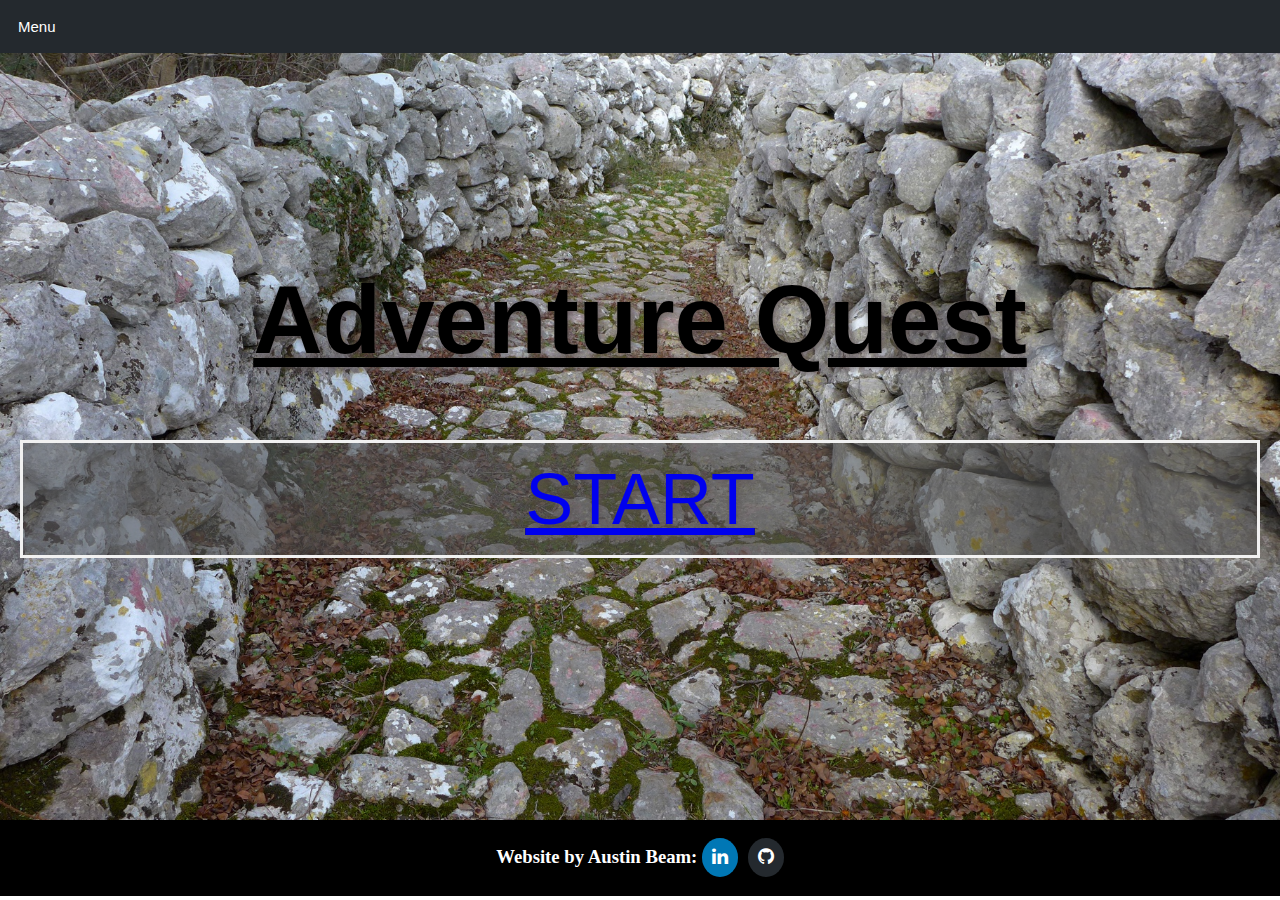
<file: index.html>
<!DOCTYPE html>
    <head>
        <meta charset="UTF-8">
        <meta name="viewport" content="width=device-width, initial-scale=1.0">
        <!-- CSS -->
        <link rel="stylesheet" href="style.css">
        <link rel="stylesheet" href="media.css">
        <!-- Add icon library -->
        <link rel="stylesheet" href="https://cdnjs.cloudflare.com/ajax/libs/font-awesome/4.7.0/css/font-awesome.min.css">
        <title>
            Adventure Quest
        </title>
    </head>
    <header>
        <button type="button" class="collapsible">Menu</button>
        <div class="menu">
            <ul class="main-nav">
                <a href="index.html"><li>Home</li></a>
                <a href="faq.html"><li>FAQ</li></a>
                <a href="about.html"><li>About</li></a>
            </ul>
        </div>
        <!-- Menu Button Functionality -->
        <script src="/JavaScript/menu.js"></script>
    </header>
    <body>
        <div class="body-wrapper">
            <div class="main-background">
                <div class="main-title">
                    <h1>Adventure Quest</h1>
                    <a href="storyArc/story.html"><h2 class="start-button">START</h2></a>
                </div>
            </div>
        </div>
    </body>
    <footer>
        <div class="author">
            <h3>Website by Austin Beam: 
            <a href="https://www.linkedin.com/in/austin-beam-10b523134" class="fa fa-linkedin"></a>
            <a href="https://github.com/BFBeam" class="fa fa-github"></a></h3>
        </div>
    </footer>
</html>
</file>
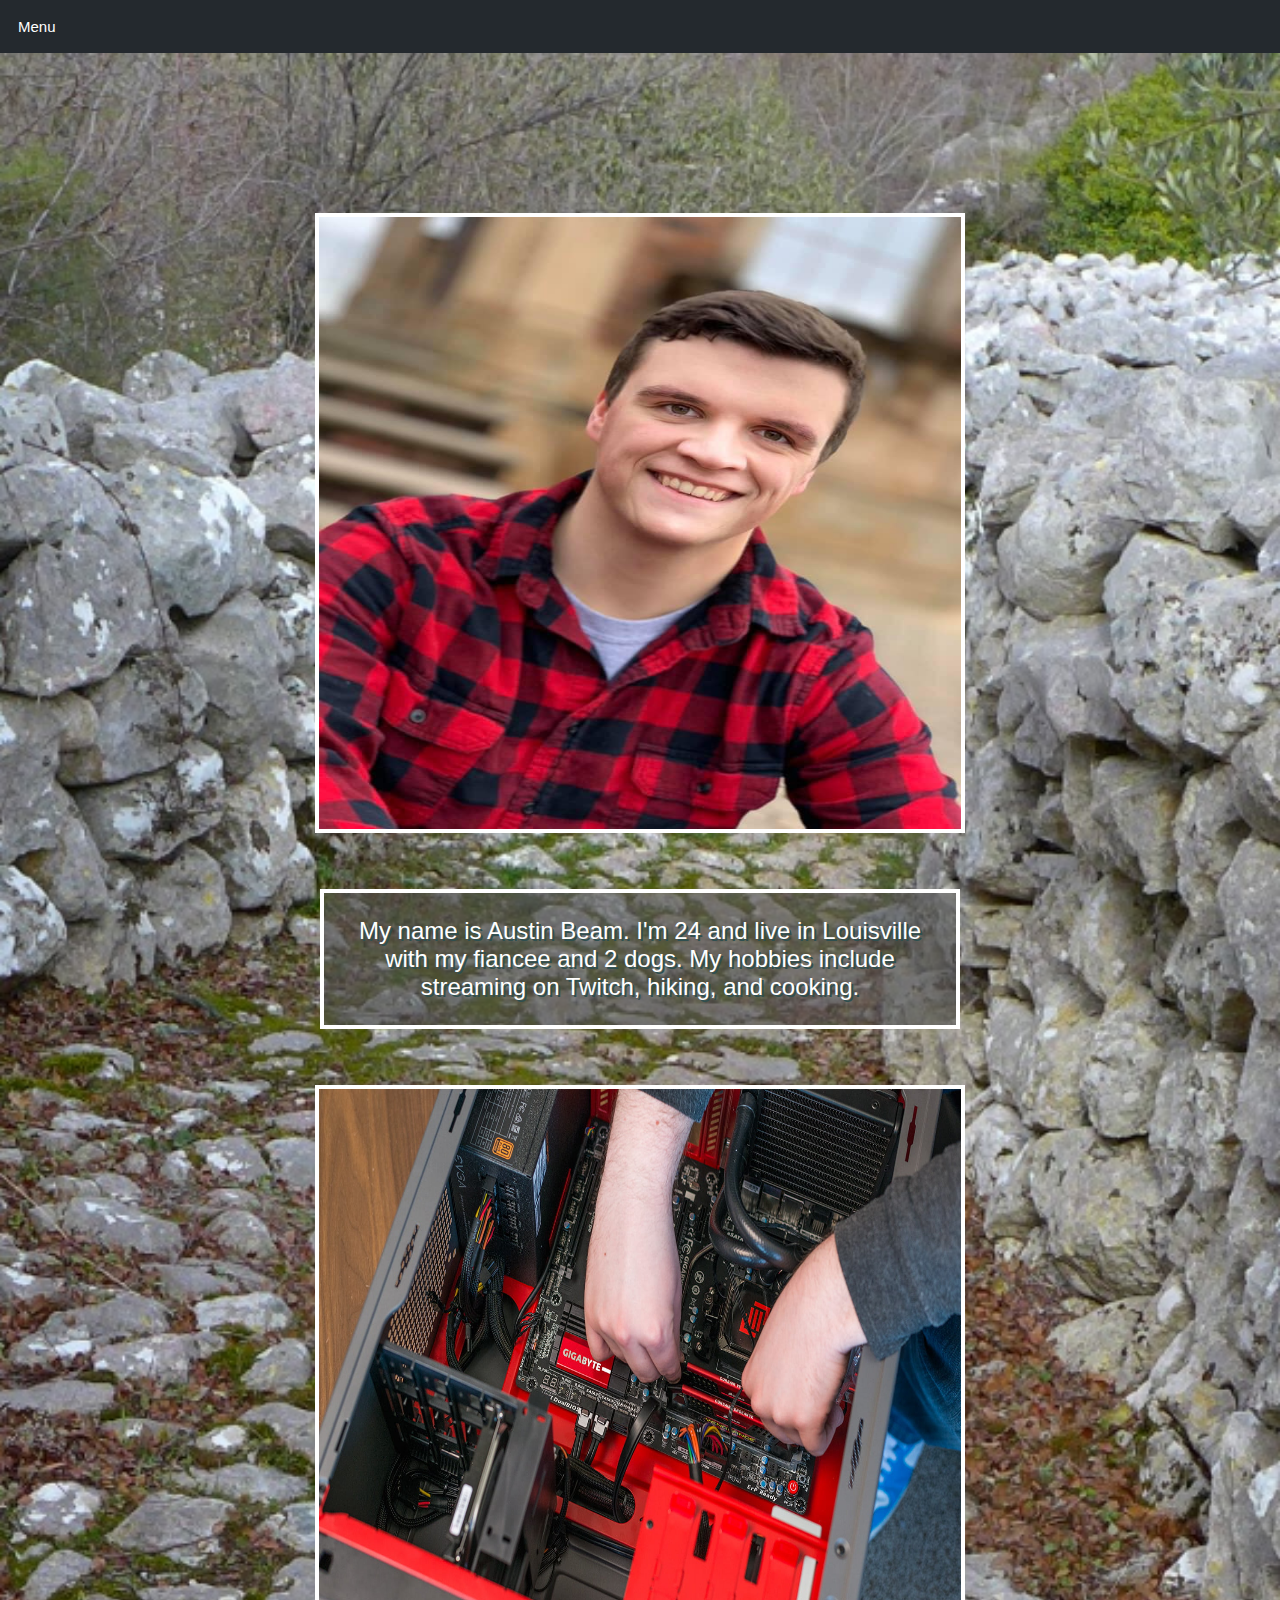
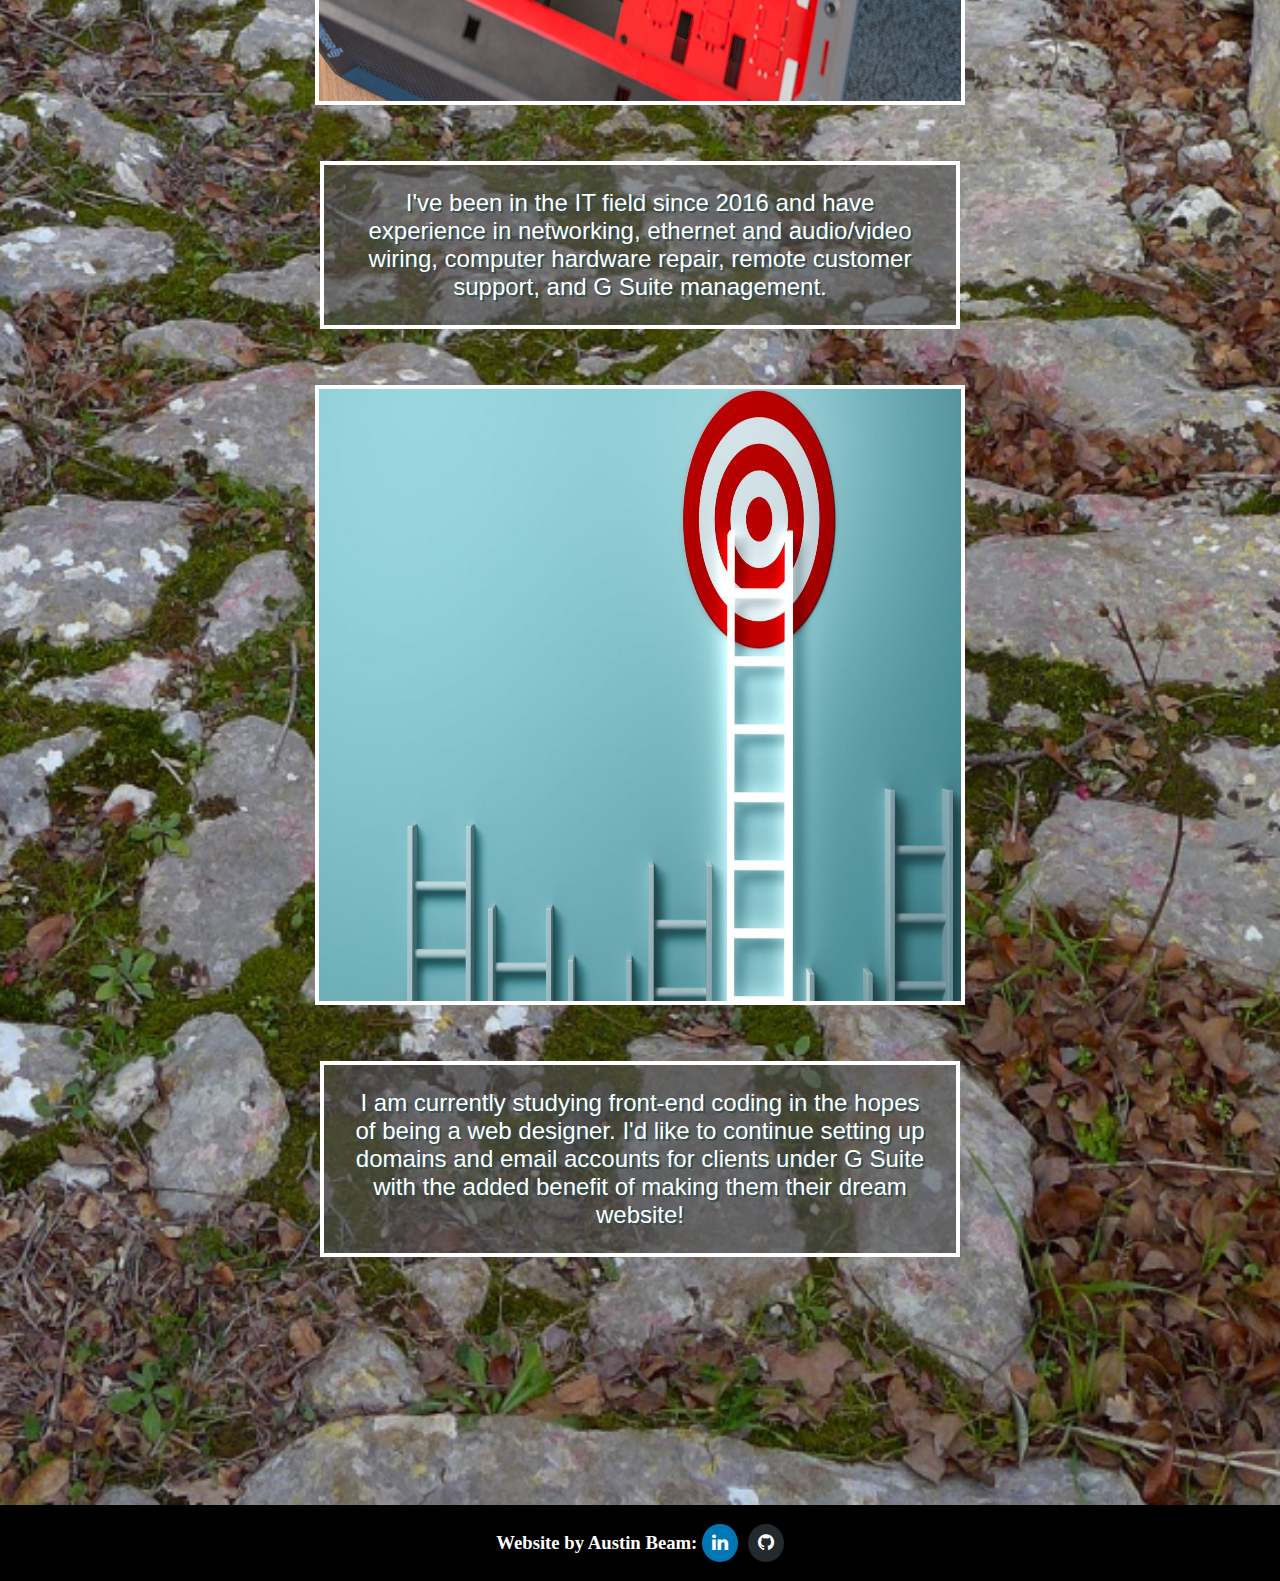
<file: about.html>
<!DOCTYPE html>
<head>
    <meta charset="UTF-8">
    <meta name="viewport" content="width=device-width, initial-scale=1.0">
    <!-- CSS -->
    <link rel="stylesheet" href="style.css">
    <link rel="stylesheet" href="media.css">
    <!-- Add icon library -->
    <link rel="stylesheet" href="https://cdnjs.cloudflare.com/ajax/libs/font-awesome/4.7.0/css/font-awesome.min.css">
        <title>
            Adventure Quest | About
        </title>
</head>
<header>
    <button type="button" class="collapsible">Menu</button>
    <div class="menu">
        <ul class="main-nav">
            <a href="index.html"><li>Home</li></a>
            <a href="faq.html"><li>FAQ</li></a>
            <a href="about.html"><li>About</li></a>
        </ul>
    </div>
    <!-- Menu Button Functionality -->
    <script src="/JavaScript/menu.js"></script>
</header>
<body>
    <div class="body-wrapper about-content main-background">
        <img src="Pictures/linkedin profile.jpg" alt="Austin Beam's Profile Picture.">
        
        <p>My name is Austin Beam. I'm 24 and live in Louisville with my fiancee and 2 dogs.
            My hobbies include streaming on Twitch, hiking, and cooking.
        </p>
        
        <p>I've been in the IT field since 2016 and have experience in networking,
            ethernet and audio/video wiring, computer hardware repair, remote customer support, and G Suite
            management.</p>
        <img src="Pictures/pcbuild.jpg" alt="Example of a PC being built.">
        <img src="Pictures/mygoals.jpg" alt="Ladder that reaches a target to represent my goals.">
        
        <p>I am currently studying front-end coding in the hopes of being a web designer. I'd like to
            continue setting up domains and email accounts for clients under G Suite with the added
            benefit of making them their dream website!
        </p>
    </div>
</body>
<footer>
    <div class="author">
        <h3>Website by Austin Beam: 
        <a href="https://www.linkedin.com/in/austin-beam-10b523134" class="fa fa-linkedin"></a>
        <a href="https://github.com/BFBeam" class="fa fa-github"></a></h3>
    </div>
</footer>
</html>
</file>
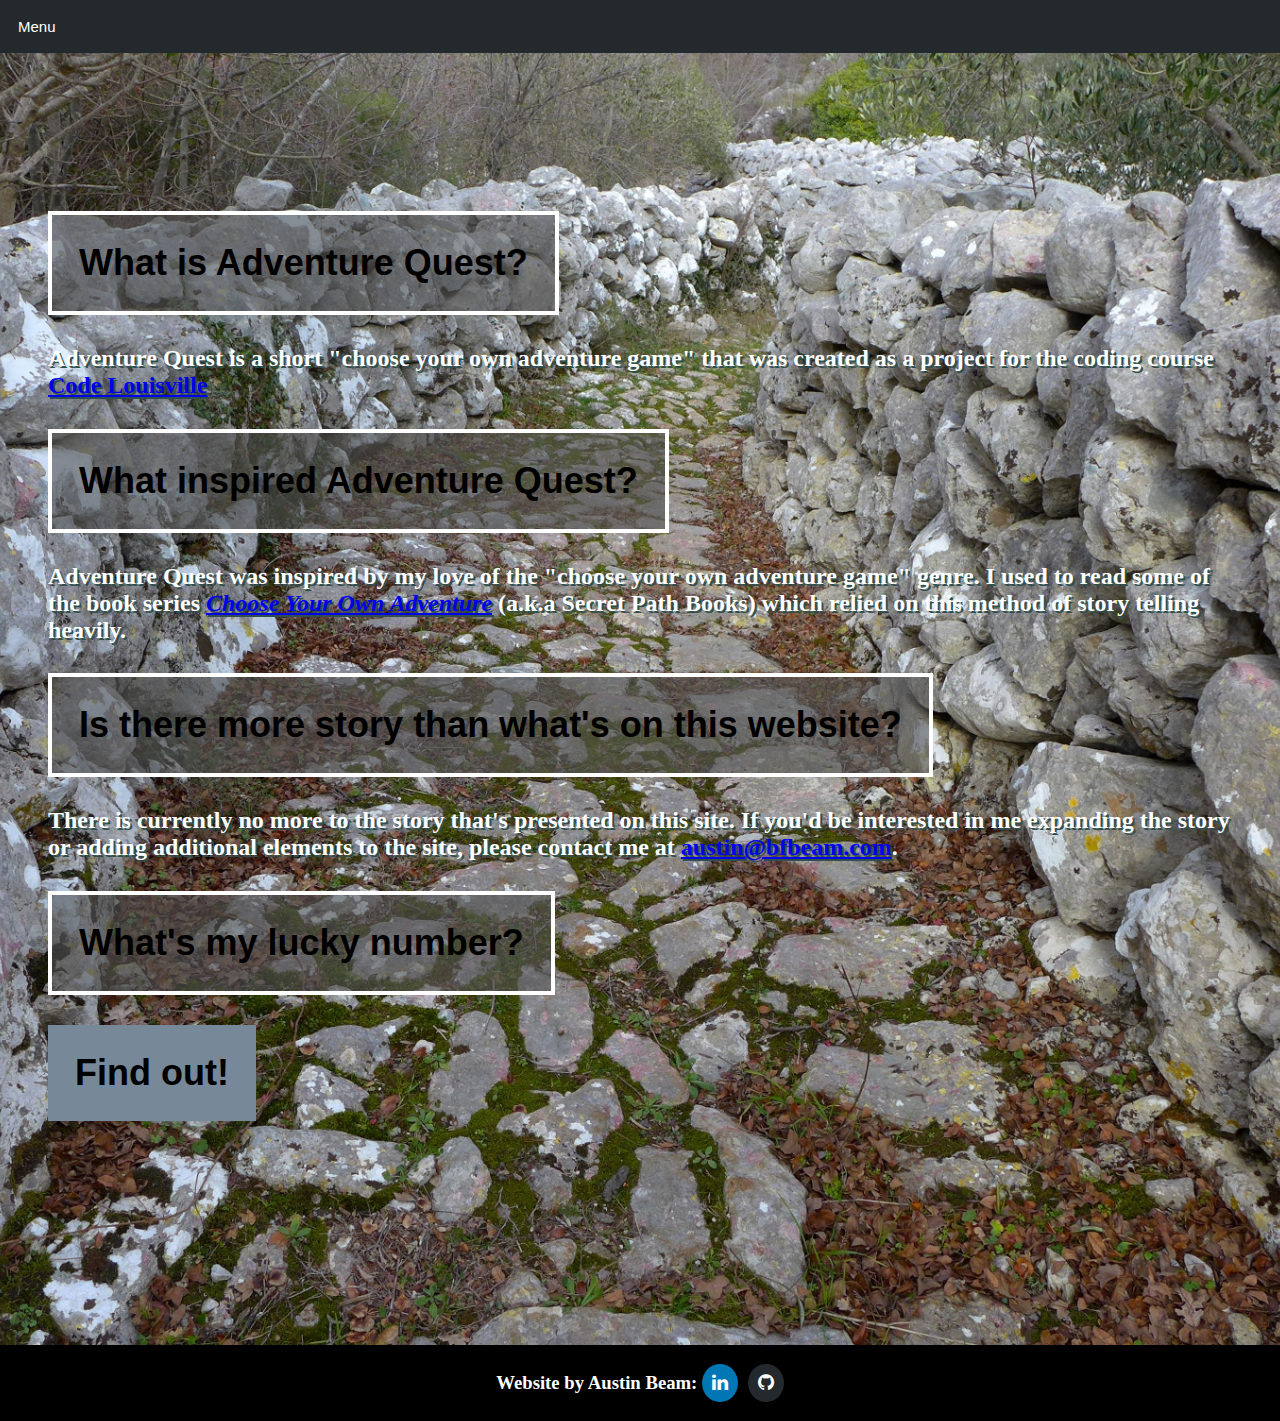
<file: faq.html>
<!DOCTYPE html>
<head>
    <meta charset="UTF-8">
    <meta name="viewport" content="width=device-width, initial-scale=1.0">
    <!-- CSS -->
    <link rel="stylesheet" href="style.css">
    <link rel="stylesheet" href="media.css">
    <!-- Add icon library -->
    <link rel="stylesheet" href="https://cdnjs.cloudflare.com/ajax/libs/font-awesome/4.7.0/css/font-awesome.min.css">
        <title>
            Adventure Quest | FAQ
        </title>
</head>
<header>
    <button type="button" class="collapsible">Menu</button>
    <div class="menu">
        <ul class="main-nav">
            <a href="index.html"><li>Home</li></a>
            <a href="faq.html"><li>FAQ</li></a>
            <a href="about.html"><li>About</li></a>
        </ul>
    </div>
    <!-- Menu Button Functionality -->
    <script src="/JavaScript/menu.js"></script>
</header>
<body>
    <div class="body-wrapper main-background">
        <div class="faq-content">
            <h2>What is Adventure Quest?</h2>
            <p>Adventure Quest is a short "choose your own adventure game" that was created as a project for the coding course 
                <a href="https://codelouisville.org/">Code Louisville</a></p>
            <h2>What inspired Adventure Quest?</h2>
            <p>Adventure Quest was inspired by my love of the "choose your own adventure game" genre. I used to read
                some of the book series <a href="https://en.wikipedia.org/wiki/Choose_Your_Own_Adventure"><i>Choose Your Own Adventure</i></a> (a.k.a Secret Path Books)
                which relied on this method of story telling heavily.
            </p>
            <h2>Is there more story than what's on this website?</h2>
            <p>There is currently no more to the story that's presented on this site. If you'd be interested in me expanding the story or
                adding additional elements to the site, please contact me at <a href="mailto:austin@bfbeam.com">austin@bfbeam.com</a>.
            </p>
            <h2>What's my lucky number?</h2>
        <button id="lucky">Find out!</button>
    </div>
    </div>
    <script src="JavaScript/luckyNum.js"></script>
</body>
<footer>
    <div class="author">
        <h3>Website by Austin Beam: 
        <a href="#" class="fa fa-linkedin"></a>
        <a href="#" class="fa fa-github"></a></h3>
    </div>
</footer>
</html>
</file>
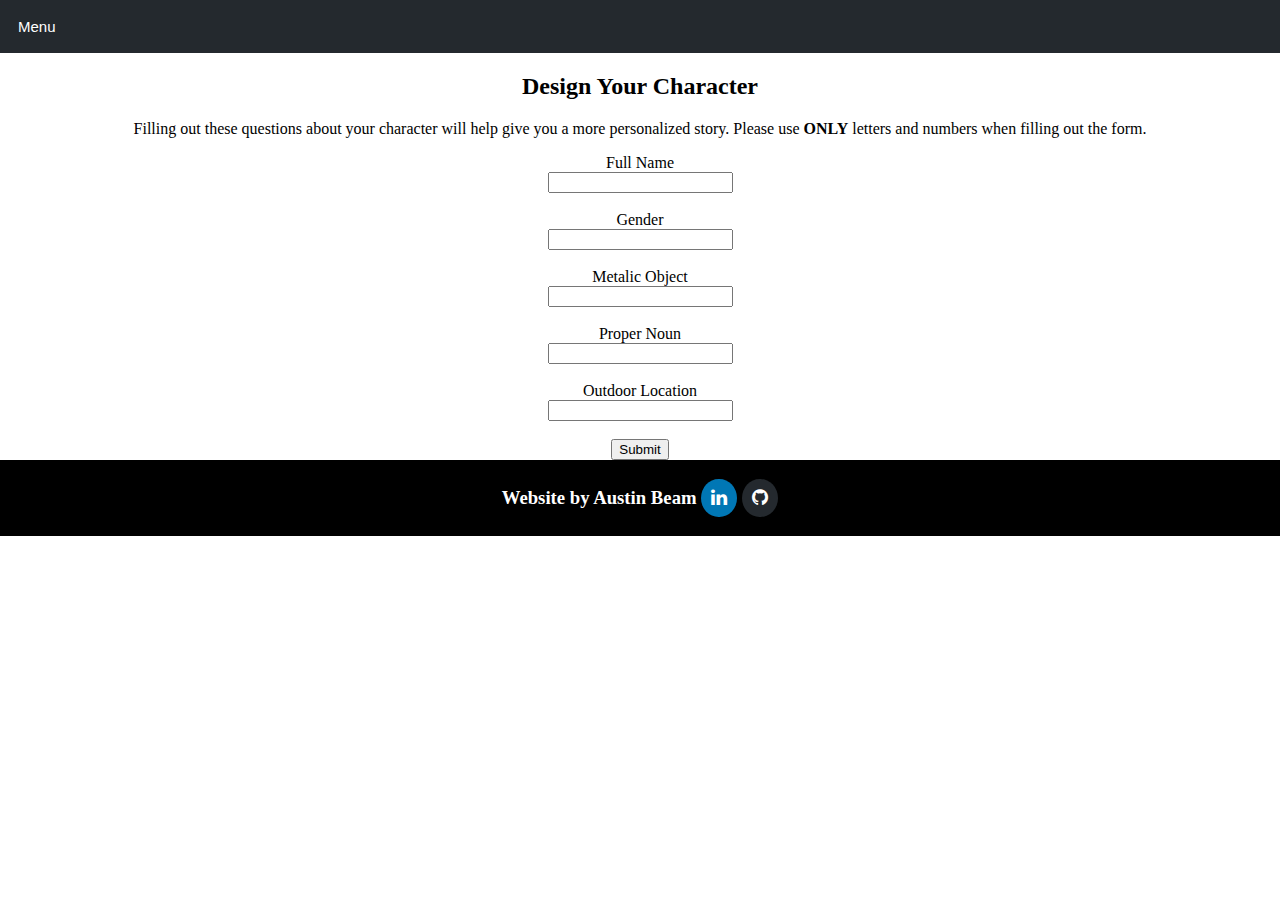
<file: form.html>
<!DOCTYPE html>
    <head>
        <link rel="stylesheet" href="style.css">
        <link rel="stylesheet" href="media.css">
        <!-- Add icon library -->
        <link rel="stylesheet" href="https://cdnjs.cloudflare.com/ajax/libs/font-awesome/4.7.0/css/font-awesome.min.css">
        <title>
            Adventure Quest | Character Creation
        </title>
    </head>
    <header>
        <button type="button" class="collapsible">Menu</button>
        <div class="menu">
            <ul class="main-nav">
                <a href="index.html"><li>Home</li></a>
                <a href="faq.html"><li>FAQ</li></a>
                <a href="about.html"><li>About</li></a>
            </ul>
        </div>
        <!-- Menu Button Functionality -->
        <script>
            var coll = document.getElementsByClassName("collapsible");
            var i;

            for (i = 0; i < coll.length; i++) {
            coll[i].addEventListener("click", function() {
                this.classList.toggle("active");
                var content = this.nextElementSibling;
                if (content.style.display === "block") {
                content.style.display = "none";
                } else {
                content.style.display = "block";
                }
            });
            }
        </script>
    </header>
    <body>
        <div class="form-background">
            <div class="form-content">
                <h2>Design Your Character</h2>
                <p class="form-description">Filling out these questions about your character will help give you a more personalized story.
                    Please use <b>ONLY</b> letters and numbers when filling out the form.</p>
            </div>
                <form action="story.html" class="form-input">
                    <label for="allname">Full Name</label><br>
                    <input type="text" id="allname" name="allname"><br><br>
                    <label for="bfood">Gender</label><br>
                    <input type="text" id="gender" name="gender"><br><br>
                    <label for="fcolor">Metalic Object</label><br>
                    <input type="text" id="mobject" name="mobject"><br><br>
                    <label for="protag">Proper Noun</label><br>
                    <input type="text" id="protag" name="protag"><br><br>
                    <label for="desti">Outdoor Location</label><br>
                    <input type="text" id="desti" name="desti"><br><br>
                    <input type="submit" value="Submit">
                </form>
        </div>
    </body>
    <footer>
        <div class="author">
            <h3>Website by Austin Beam <a href="#" class="fa fa-linkedin"></a><a href="#" class="fa fa-github"></a></h3>
        </div>
    </footer>
</html>
</file>
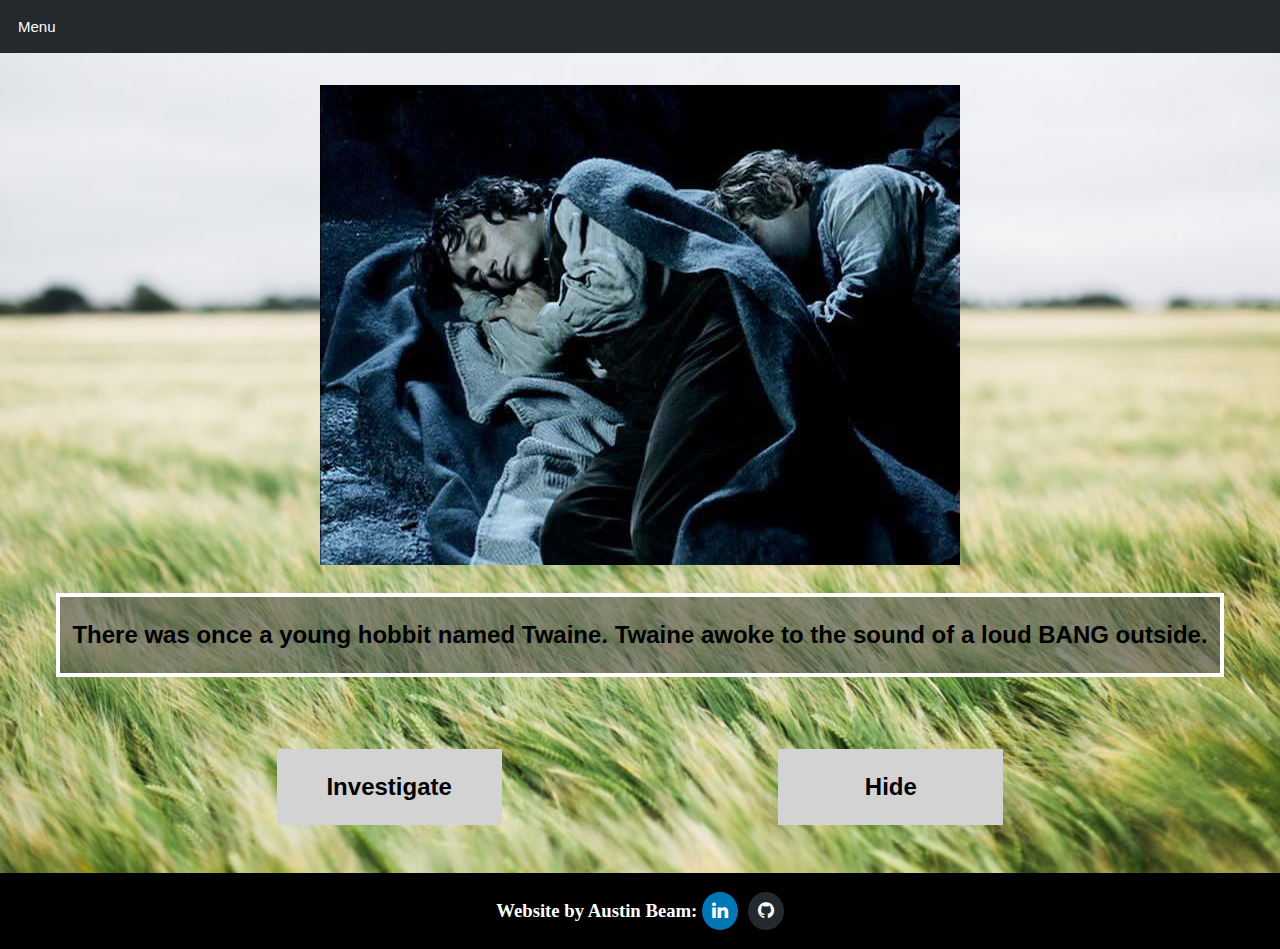
<file: storyArc/story.html>
<!DOCTYPE html>
<head>
    <meta charset="UTF-8">
    <meta name="viewport" content="width=device-width, initial-scale=1.0">
    <!-- CSS -->
    <link rel="stylesheet" href="../style.css">
    <link rel="stylesheet" href="../media.css">
    <!-- Add icon library -->
    <link rel="stylesheet" href="https://cdnjs.cloudflare.com/ajax/libs/font-awesome/4.7.0/css/font-awesome.min.css">
        <title>
            Adventure Quest | Story
        </title>
</head>
<header>
    <button type="button" class="collapsible">Menu</button>
    <div class="menu">
        <ul class="main-nav">
            <a href="../index.html"><li>Home</li></a>
            <a href="../faq.html"><li>FAQ</li></a>
            <a href="../about.html"><li>About</li></a>
        </ul>
    </div>
    <!-- Menu Button Functionality -->
    <script src="../JavaScript/menu.js"></script>
</header>
<body>
    <div class="body-wrapper story-background">
        <img src="../Pictures/hobbitbed.jpg" alt="The Hobbit Twaine is woken up by a loud noise." class="story-pic">
        <img src="../Pictures/hobbitbedsmall.jpg" alt="The Hobbit Twaine is woken up by a loud noise." class="story-pic-alt">
        <p class="story-text">
            There was once a young hobbit named Twaine. Twaine awoke to
            the sound of a loud BANG outside.
        </p>
        <div class="story-options">
            <button onclick="location.href='story1.html'" id="firstLink">Investigate</button>
            <button id="firstAlert">Hide</button>
        </div>
    </div>
    <script src="../JavaScript/story.js"></script>
</body>
<footer>
    <div class="author">
        <h3>Website by Austin Beam: 
        <a href="https://www.linkedin.com/in/austin-beam-10b523134" class="fa fa-linkedin"></a>
        <a href="https://github.com/BFBeam" class="fa fa-github"></a></h3>
    </div>
</footer>
</html>
</file>
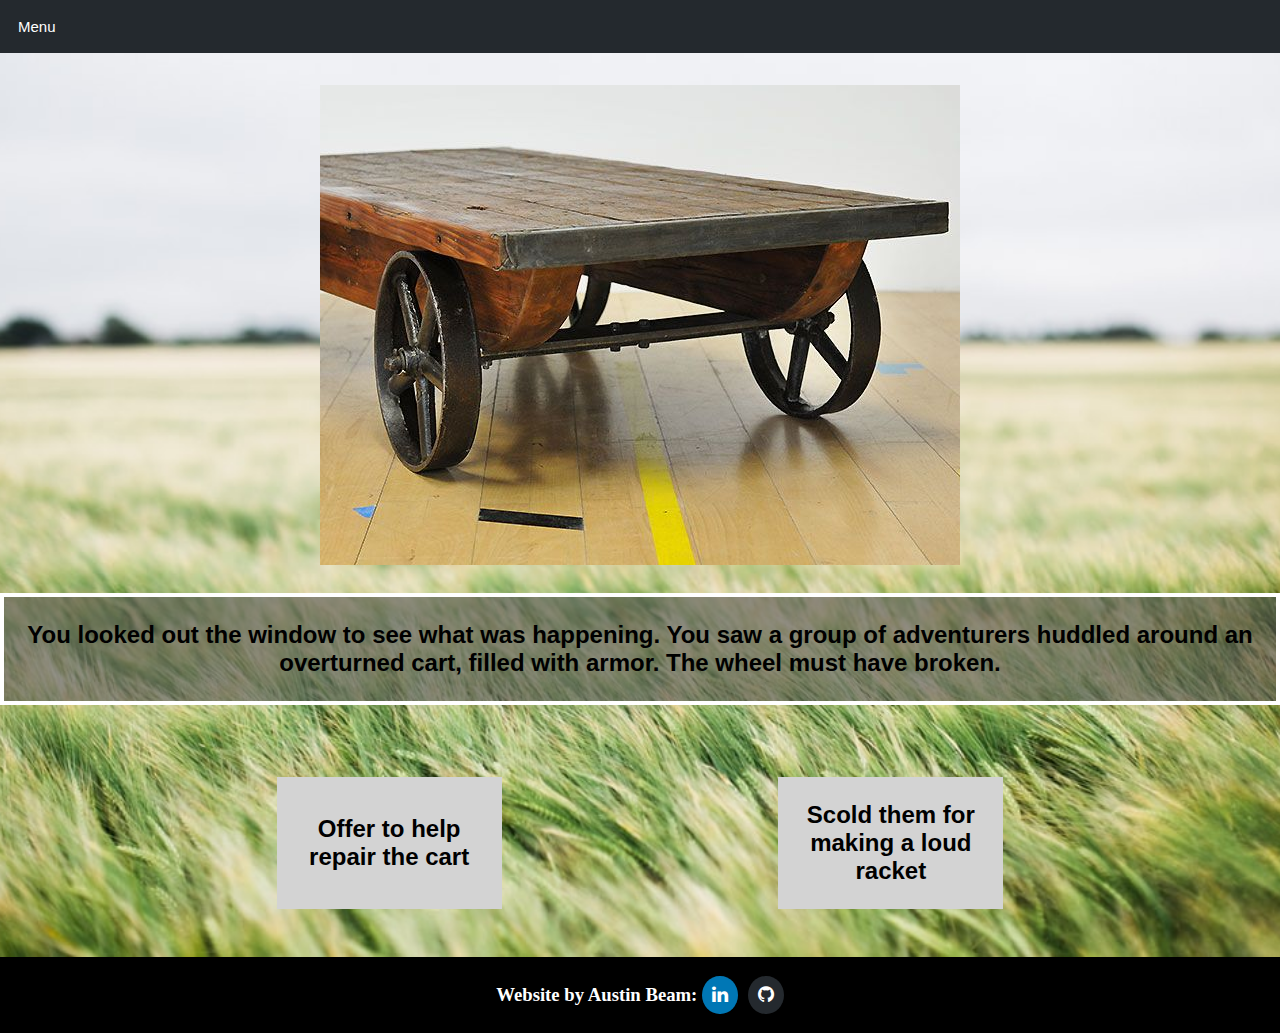
<file: storyArc/story1.html>
<!DOCTYPE html>
<head>
    <meta charset="UTF-8">
    <meta name="viewport" content="width=device-width, initial-scale=1.0">
    <!-- CSS -->
    <link rel="stylesheet" href="../style.css">
    <link rel="stylesheet" href="../media.css">
    <!-- Add icon library -->
    <link rel="stylesheet" href="https://cdnjs.cloudflare.com/ajax/libs/font-awesome/4.7.0/css/font-awesome.min.css">
        <title>
            Adventure Quest | Story
        </title>
</head>
<header>
    <button type="button" class="collapsible">Menu</button>
    <div class="menu">
        <ul class="main-nav">
            <a href="../index.html"><li>Home</li></a>
            <a href="../faq.html"><li>FAQ</li></a>
            <a href="../about.html"><li>About</li></a>
        </ul>
    </div>
    <!-- Menu Button Functionality -->
    <script src="../JavaScript/menu.js"></script>
</header>
<body>
    <div class="body-wrapper story-background">
        <img src="../Pictures/woodcart.jpg" alt="Twaine looks out the window to a group of adventurers." class="story-pic">
        <img src="../Pictures/woodcartsmall.jpg" alt="Twaine looks out the window to a group of adventurers." class="story-pic-alt">
        <p class="story-text">
            You looked out the window to see what was happening. You saw
            a group of adventurers huddled around an overturned cart, filled
            with armor.
            The wheel must have broken.
        </p>
        <div class="story-options">
            <button onclick="location.href='story2.html'" id="secondLink">Offer to help repair the cart</button>
            <button id="secondAlert">Scold them for making a loud racket</button>
        </div>
    </div>
    <script src="../JavaScript/story1.js"></script>
</body>
<footer>
    <div class="author">
        <h3>Website by Austin Beam: 
        <a href="https://www.linkedin.com/in/austin-beam-10b523134" class="fa fa-linkedin"></a>
        <a href="https://github.com/BFBeam" class="fa fa-github"></a></h3>
    </div>
</footer>
</html>
</file>
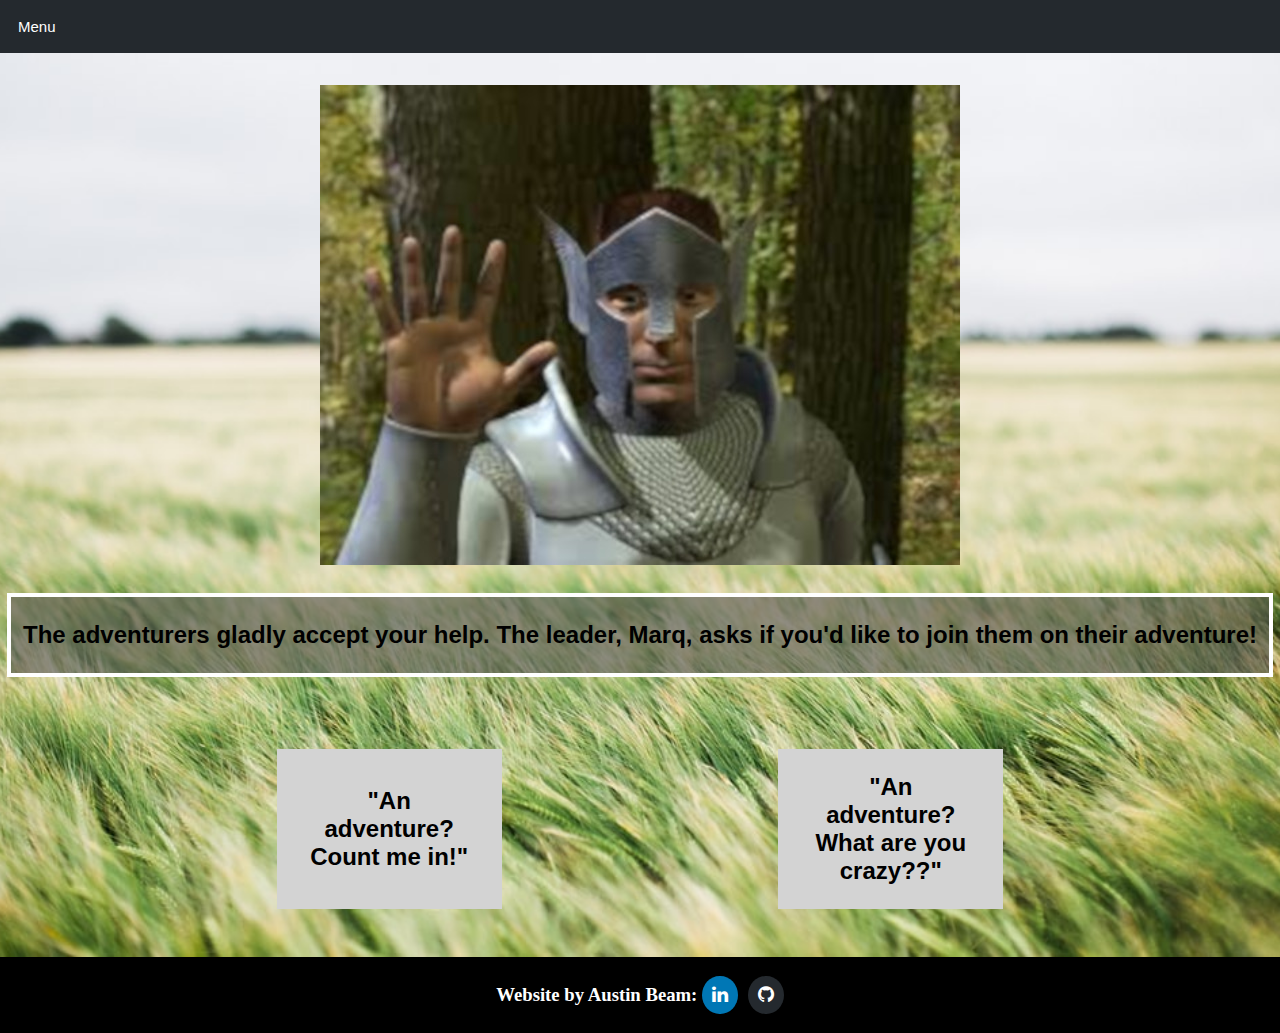
<file: storyArc/story2.html>
<!DOCTYPE html>
<head>
    <meta charset="UTF-8">
    <meta name="viewport" content="width=device-width, initial-scale=1.0">
    <!-- CSS -->
    <link rel="stylesheet" href="../style.css">
    <link rel="stylesheet" href="../media.css">
    <!-- Add icon library -->
    <link rel="stylesheet" href="https://cdnjs.cloudflare.com/ajax/libs/font-awesome/4.7.0/css/font-awesome.min.css">
        <title>
            Adventure Quest | Story
        </title>
</head>
<header>
    <button type="button" class="collapsible">Menu</button>
    <div class="menu">
        <ul class="main-nav">
            <a href="../index.html"><li>Home</li></a>
            <a href="../faq.html"><li>FAQ</li></a>
            <a href="../about.html"><li>About</li></a>
        </ul>
    </div>
    <!-- Menu Button Functionality -->
    <script src="../JavaScript/menu.js"></script>
</header>
<body>
    <div class="body-wrapper story-background">
        <img src="../Pictures/coolmarq.jpg" alt="The adventurer's leader Marq offers his hand to you." class="story-pic">
        <img src="../Pictures/coolmarqsmall.jpg" alt="The adventurer's leader Marq offers his hand to you." class="story-pic-alt">
        <p class="story-text">
            The adventurers gladly accept your help. The leader, Marq, asks
            if you'd like to join them on their adventure!
        </p>
        <div class="story-options">
            <button onclick="location.href='story3.html'" id="thirdLink">"An adventure? Count me in!"</button>
            <button id="thirdAlert">"An adventure? What are you crazy??"</button>
        </div>
    </div>
    <script src="../JavaScript/story2.js"></script>
</body>
<footer>
    <div class="author">
        <h3>Website by Austin Beam: 
        <a href="https://www.linkedin.com/in/austin-beam-10b523134" class="fa fa-linkedin"></a>
        <a href="https://github.com/BFBeam" class="fa fa-github"></a></h3>
    </div>
</footer>
</html>
</file>
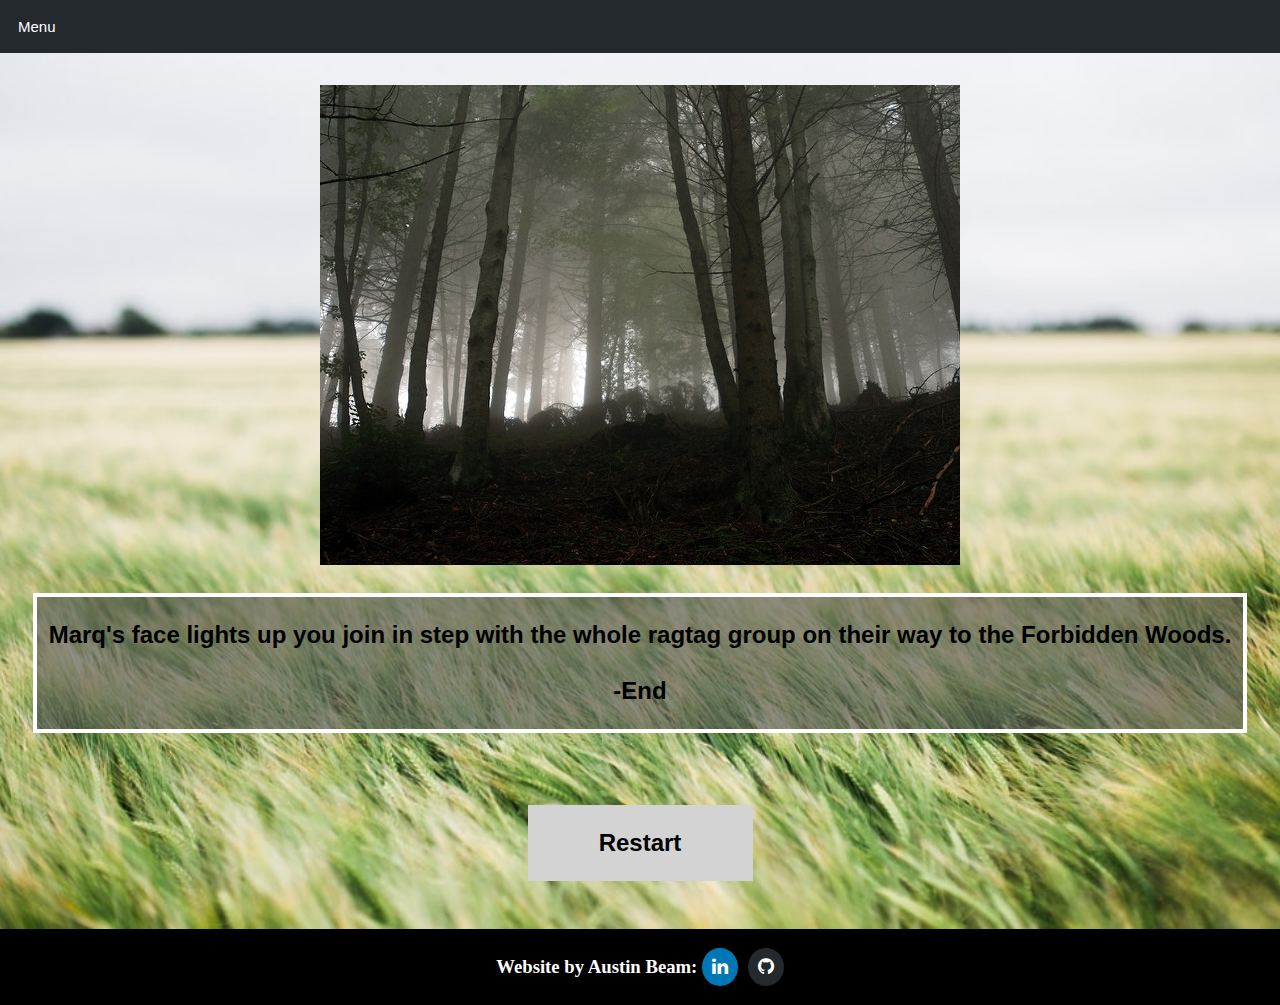
<file: storyArc/story3.html>
<!DOCTYPE html>
<head>
    <meta charset="UTF-8">
    <meta name="viewport" content="width=device-width, initial-scale=1.0">
    <!-- CSS -->
    <link rel="stylesheet" href="../style.css">
    <link rel="stylesheet" href="../media.css">
    <!-- Add icon library -->
    <link rel="stylesheet" href="https://cdnjs.cloudflare.com/ajax/libs/font-awesome/4.7.0/css/font-awesome.min.css">
        <title>
            Adventure Quest | Story
        </title>
</head>
<header>
    <button type="button" class="collapsible">Menu</button>
    <div class="menu">
        <ul class="main-nav">
            <a href="../index.html"><li>Home</li></a>
            <a href="../faq.html"><li>FAQ</li></a>
            <a href="../about.html"><li>About</li></a>
        </ul>
    </div>
    <!-- Menu Button Functionality -->
    <script src="../JavaScript/menu.js"></script>
</header>
<body>
    <div class="body-wrapper story-background">
        <img src="../Pictures/fwoods.jpg" alt="Twaine and the adventures set off towards the Forbidden Woods." class="story-pic">
        <img src="../Pictures/fwoodssmall.jpg" alt="Twaine and the adventures set off towards the Forbidden Woods." class="story-pic-alt">
        <p class="story-text">
            Marq's face lights up you join in step with the whole ragtag group on
            their way to the Forbidden Woods. <br><br>
            -End
        </p>
        <div class="story-options">
            <button onclick="location.href='story.html'" id="lastLink">Restart</button>
        </div>
    </div>
    <script src="../JavaScript/story.js"></script>
</body>
<footer>
    <div class="author">
        <h3>Website by Austin Beam: 
        <a href="https://www.linkedin.com/in/austin-beam-10b523134" class="fa fa-linkedin"></a>
        <a href="https://github.com/BFBeam" class="fa fa-github"></a></h3>
    </div>
</footer>
</html>
</file>
<file: style.css>
/* 
    General Styles
*/

* {
    text-align: center;
    box-sizing: border-box;
    cursor: url(./Pictures/lightsword.png), auto;
}

a:visited {
    color:inherit;
    
}

html {
    height: 100%;
}

/*
    Top Header and Nav
*/

.collapsible {
    background-color: black;
    color: #fff;
    padding: 18px;
    width: 100%;
    border: none;
    text-align: left;
    outline: none;
    font-size: 15px;
}

.menu {
    display: none;
    overflow: hidden;
    background-color: lightgray;
}

.active, .collapsible:hover {
    background-color: #24292E;
  }

.main-nav {
    display: flex;
    flex-grow: 1;
    flex-basis: auto;
    justify-content: space-around;
    width: 100%;
    /* padding: auto;
    margin: auto; */
    /* display: table; */
}

header {
    width: 100%;
}

header a {
    text-decoration: none;
    color: inherit;
    background-color: lightgrey;
}

header a:hover {
    background-color: grey;
}

header li {
    list-style-type: none;
    font-size: 200%;
    display: inline;
    padding: 4em;
}

header li:hover {
    background-color: grey;
}

header ul {
    padding: 0;
}

/*
    Main Content Styles | Index
*/

body {
    height: 100%;
    margin: 0;
}

.body-wrapper {
    height: 100%;
}

.main-background {
    background-image: url(./Pictures/cobblestone2.jpg);
    background-position: center;
    background-repeat: no-repeat;
    /*
    filter: blur(8px); */
    background-size: cover;
    height: 100%;
    padding-bottom: 14em;
    padding-top: 8em;
}

.main-title {
    font-family: fantasy, Arial, sans-serif;
    font-size: 300%;
    text-shadow: 1.75px 1px 8px #5e5354;
    font-weight: bold;
    padding: 20px;
    text-align: center;
    text-decoration: underline;
} 

.start-button {
    display: block;
    font-weight: normal;
    margin: 0;
    margin-bottom: .25em;
    position: center;
    padding: 15px;
    border: 3px solid #f1f1f1;
    background-color: rgba(82, 81, 81); 
    background-color: rgba(82, 81, 81, 0.6);
}

.start-button:hover {
    background-color: rgba(82, 81, 81);
}

.start-button a {
    text-decoration: none;
}

/* 
    Story Content
*/

.story-pic {
    margin-top: 2em;
}

.story-background {
    background-image: url("Pictures/field.jpg");
    background-position: center;
    background-repeat: no-repeat;
    /*
    filter: blur(8px); */
    background-size: cover;
    height: 100%;
    background-color: grey;
}

.story-pic-alt {
    display: none;
}

.story-text {
    padding-top: 1em;
    padding-bottom: 1em;
    border: 4px solid white;
    background-color: rgba(82, 81, 81);
    background-color: rgba(82, 81, 81, 0.6);
    font-size: 150%;
    font-weight: bold;
    display: inline-flex;
    padding-left: .5em;
    padding-right: .5em;
    font-family: fantasy, Arial, sans-serif;
}

.story-options a {
    text-decoration: none;
    background-color: white;
    padding: 1em;
    font-weight: bold;
    font-size: 150%;
    height: 150px;
    width: 225px;
    align-items: center;
}

.story-options a:hover {
    box-shadow: 5px 10px 8px #000;
}

.story-options button {
    padding: 1em;
    font-size: 150%;
    border: none;
    font-weight: bold;
    width: 225px;
    background-color: lightgray;
}

.story-options button:hover {
    box-shadow: 5px 10px 8px #000;
}

.story-options {
    display: flex;
    justify-content: space-evenly;
    padding-top: 3em;
    padding-bottom: 3em;
}

/* 
    About Styles
*/

.about-content {
    display: flex;
    flex-wrap: wrap;
    flex: 0 50%;
    font-family: fantasy, Arial, sans-serif;
}

.about-content img {
    width: 650px;
    height: 620px;
    margin: 2em;
    border: 4px solid white;
}

.about-content p {
    border: 4px solid white;
    background-color: rgba(82, 81, 81, 0.6);
    font-size: 150%;
    width: 50%;
    align-self: center;
    padding: 1em;
    color: white;
    text-shadow: 2px 2px darkslategray;
}

/* 
    FAQ Styles
*/

 .faq-content {
    font-size: 150%;
    margin-left: 2em;
    font-weight: bold;
}

.faq-content h2 {
    border: 4px solid white;
    background-color: rgba(82, 81, 81);
    background-color: rgba(82, 81, 81, 0.6);
    
    width: fit-content;
    padding: .75em;
    font-family: fantasy, Arial, sans-serif;
}

.faq-content p {
    padding-right: 2em;
    text-align: start;
    color: white;
    text-shadow: 2px 2px darkslategray;
}

.faq-content button {
    display: flex;
    background-color: lightslategray;
    font-size: 150%;
    font-weight: bold; 
    padding: .75em;
    border: none;
}

.faq-content button:hover {
    box-shadow: 5px 10px 8px #000;
}

/*
    Footer Content
*/

footer {
    display: flex;
    background-color: black;
    overflow: auto;
    color: white;
    justify-content: center;
    align-content: flex-end;
}

footer a {
    color: white;
    text-decoration: none;
    
}

.fa {
  font-size: 30px;
  text-align: center;
  text-decoration: none;
  padding: 10px;
  border-radius: 50%;
}

.fa:hover {
    opacity: .7;
}

.fa-linkedin {
    background-color: #0077B5;
    margin-right: 2.5px;
}

.fa-github {
    background-color: #24292E;
    margin-left: 2.5px;
}

/*
    Sticky Footer
*/
</file>
<file: media.css>
/*
    Media Queries Sizes
*/

@media only screen and (max-width: 1550px) {
    .about-content {
        flex-direction: column;
        align-content: center;
    }
    .about-content :nth-child(1) {
        order: 1;
    }
    .about-content :nth-child(2) {
        order: 1;
    }
    .about-content :nth-child(3) {
        order: 2;
    }

    .about-content :nth-child(4) {
        order: 1;
    }
    .about-content :nth-child(5) {
        order: 3;
    }
    .about-content :nth-child(6) {
        order: 3;
    }
}

@media only screen and (max-width: 1050px) {
    .about-content p {
        width: 85%;
    }
}

@media only screen and (max-width: 950px) {
    .main-nav {
        display: flex;
        flex-direction: column;
        height: 100%;
    }

    header li {
        list-style-type: none;
        font-size: 200%;
        display: flex;
        flex-direction: column;
        flex-wrap: wrap;
        padding: 1em;
        border: 2px solid white;
    }

    body {
        height: auto;
    }

    .body-wrapper {
        height: auto;
    }

    .faq-content {
        display: inline-flex;
        flex-direction: column;
        margin: 0;
        text-align: center;
    }

    .faq-content h2 {
        width: auto;
    }

    .faq-content p {
        padding-left: 2em;
    }

    .faq-content button {
        display: inline-block;
    }

    footer {
        display: flex;
        background-color: black;
        overflow: auto;
        color: white;
        justify-content: center;
        align-content: flex-end;
        height: auto;
    }
}

@media only screen and (max-width: 700px) {
    .main-title {
        font-size: 200%;
    }

    .main-background {
        height: 100%;
    }

    .body-wrapper {
        height: 100%;
    }

    body {
        height: auto;
    }

    footer {
        height: auto;
    }

    .story-pic {
        display: none;
    }

    .story-pic-alt {
        display: inline-block;
    }

    .story-options {
        flex-direction: column;
    }

    .story-options button {
        padding: 2em;
        font-size: 125%;
        font-weight: bold;
        width: auto;
        height: auto;
    }

    .story-options button:nth-child(even) {
        border-top: 4px solid black;
    }

    .about-content img {
        width: 80%;
        height: 80%;
    }
}

/* 
    Orientation
*/

@media (orientation: landscape) {
    html {
        height: auto;
        width: auto;
    }
}
</file>
